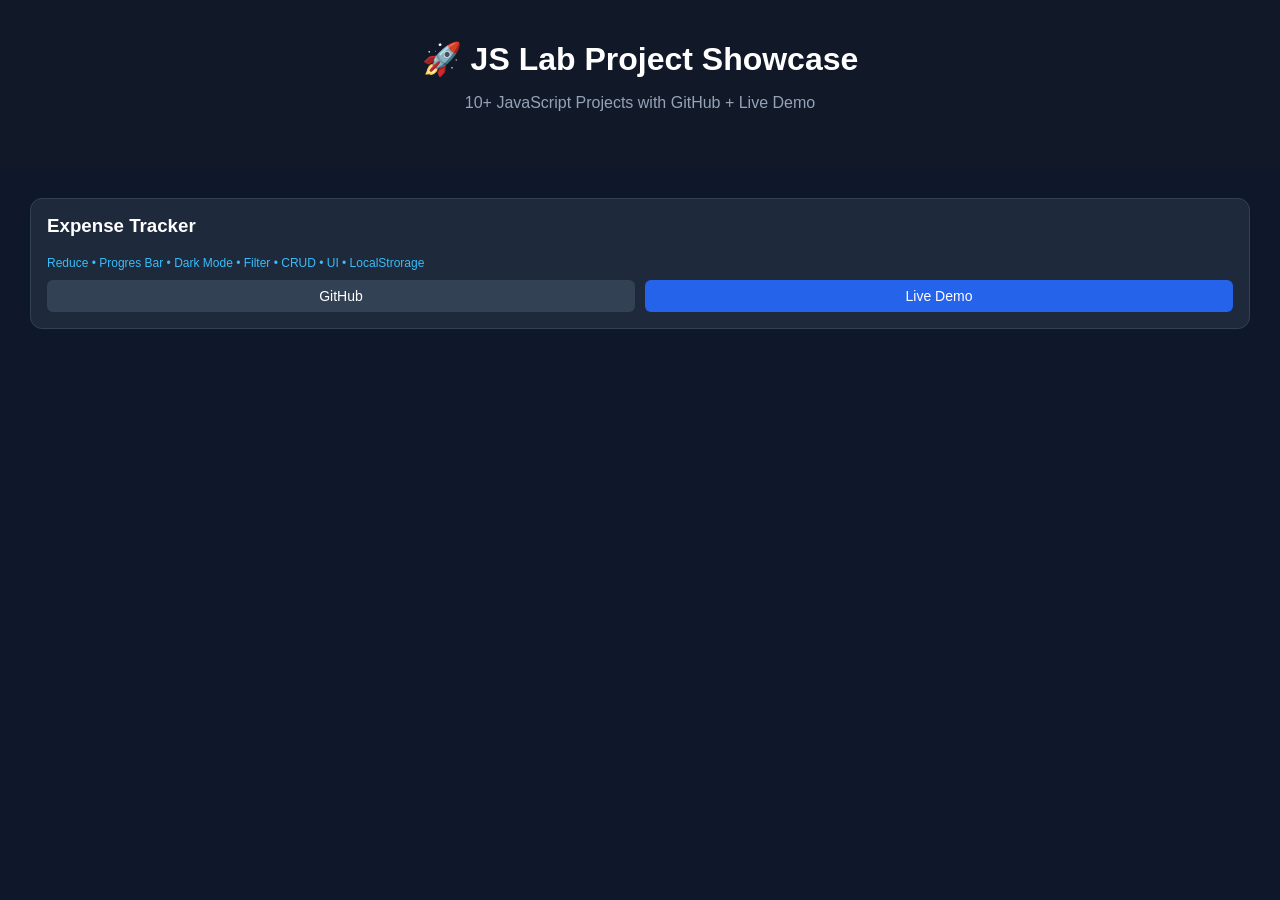
<file: index.html>
<!DOCTYPE html>
<html lang="en">

<head>
    <meta charset="UTF-8" />
    <meta name="viewport" content="width=device-width, initial-scale=1.0" />
    <title>Projects Showcase</title>

    <style>
        body {
            font-family: Arial, sans-serif;
            margin: 0;
            background: #0f172a;
            color: #fff;
        }

        header {
            padding: 40px;
            text-align: center;
            background: #111827;
        }

        header h1 {
            margin: 0;
            font-size: 32px;
        }

        header p {
            color: #94a3b8;
        }

        .container {
            padding: 30px;
            display: grid;
            grid-template-columns: repeat(auto-fit, minmax(260px, 1fr));
            gap: 20px;
        }

        .card {
            background: #1e293b;
            border-radius: 12px;
            padding: 16px;
            transition: 0.2s;
            border: 1px solid #334155;
        }

        .card:hover {
            transform: translateY(-5px);
            border-color: #38bdf8;
        }

        .card h3 {
            margin-top: 0;
        }

        .tags {
            font-size: 12px;
            color: #38bdf8;
            margin-bottom: 10px;
        }

        .buttons {
            display: flex;
            gap: 10px;
            margin-top: 10px;
        }

        a {
            text-decoration: none;
            color: white;
        }

        .btn {
            flex: 1;
            padding: 8px;
            text-align: center;
            border-radius: 6px;
            font-size: 14px;
            background: #2563eb;
            transition: 0.2s;
        }

        .btn:hover {
            background: #1d4ed8;
        }

        .github {
            background: #334155;
        }

        .github:hover {
            background: #475569;
        }
    </style>
</head>

<body>

    <header>
        <h1>🚀 JS Lab Project Showcase</h1>
        <p>10+ JavaScript Projects with GitHub + Live Demo</p>
    </header>

    <div class="container">

        <!-- 1 -->
        <!-- <div class="card">
            <h3>Guess The Number Game</h3>
            <div class="tags">JS • DOM • Game</div>
            <div class="buttons">
                <a class="btn github"
                    href="https://github.com/mdnaimur/frontend-engineering-lab/tree/main/Claude_JS/phase2/numberGussing">GitHub</a>
                <a class="btn"
                    href="https://mdnaimur.github.io/frontend-engineering-lab/Claude_JS/phase2/numberGussing/">Live
                    Demo</a>
            </div>
        </div> -->

        <!-- 2 -->
        <!-- <div class="card">
            <h3>Student Management System</h3>
            <div class="tags">Sort • Search • Reduce • Pagination </div>
            <div class="buttons">
                <a class="btn github"
                    href="https://github.com/mdnaimur/frontend-engineering-lab/tree/main/Claude_JS/phase4/studdent_managment">GitHub</a>
                <a class="btn"
                    href="https://mdnaimur.github.io/frontend-engineering-lab/Claude_JS/phase4/studdent_managment/index.html">Live
                    Demo</a>
            </div>
        </div> -->

        <!-- 3 -->
        <!-- <div class="card">
            <h3>Todo apps 1</h3>
            <div class="tags">CRUD • Element •Fucntion • form • UI</div>
            <div class="buttons">
                <a class="btn github"
                    href="https://github.com/mdnaimur/frontend-engineering-lab/tree/main/Claude_JS/phase5/todo">GitHub</a>
                <a class="btn"
                    href="https://mdnaimur.github.io/frontend-engineering-lab/Claude_JS/phase5/todo/index.html">Live
                    Demo</a>
            </div>
        </div> -->
        <!-- 4 -->
        <!-- <div class="card">
            <h3>Todo Apps 2</h3>
            <div class="tags">CRUD • Storage • UI</div>
            <div class="buttons">
                <a class="btn github" href="#">GitHub</a>
                <a class="btn"
                    href="https://mdnaimur.github.io/frontend-engineering-lab/Claude_JS/phase5/todo_sumit/">Live
                    Demo</a>
            </div>
        </div> -->


        <!-- 5 -->
        <!-- <div class="card">
            <h3>Github Live Profile View by username</h3>
            <div class="tags">Promise • API CALL • Loading..</div>
            <div class="buttons">
                <a class="btn github" href="#">GitHub</a>
                <a class="btn"
                    href="https://mdnaimur.github.io/frontend-engineering-lab/project_vanilla_js/github_profile_view/">Live
                    Demo</a>
            </div>
        </div> -->


        <!-- 6 -->
        <!-- <div class="card">
            <h3>Notes App (LocalStorage)</h3>
            <div class="tags">CRUD • Storage • UI</div>
            <div class="buttons">
                <a class="btn github" href="#">GitHub</a>
                <a class="btn"
                    href="https://mdnaimur.github.io/frontend-engineering-lab/project_vanilla_js/note_task/">Live
                    Demo</a>
            </div>
        </div> -->


        <!-- 7-->
        <div class="card">
            <h3>Expense Tracker</h3>
            <div class="tags">Reduce • Progres Bar • Dark Mode • Filter • CRUD • UI • LocalStrorage</div>
            <div class="buttons">
                <a class="btn github"
                    href="https://github.com/mdnaimur/javascript-projects/tree/main/07-expense-tracker">GitHub</a>
                <a class="btn" href="https://mdnaimur.github.io/javascript-projects//07-expense-tracker/index.html">Live
                    Demo</a>
            </div>
        </div>

        <!-- 4 -->
        <!-- <div class="card">
            <h3>Dashboard System</h3>
            <div class="tags">Async • UI • API</div>
            <div class="buttons">
                <a class="btn github" href="#">GitHub</a>
                <a class="btn" href="#">Live Demo</a>
            </div>
        </div> -->

        <!-- 5 -->
        <!-- <div class="card">
            <h3>Timer App</h3>
            <div class="tags">Closure • OOP</div>
            <div class="buttons">
                <a class="btn github" href="#">GitHub</a>
                <a class="btn" href="#">Live Demo</a>
            </div>
        </div> -->

        <!-- 6 -->
        <!-- <div class="card">
            <h3>Stack Data Structure</h3>
            <div class="tags">DSA • OOP</div>
            <div class="buttons">
                <a class="btn github" href="#">GitHub</a>
                <a class="btn" href="#">Live Demo</a>
            </div>
        </div> -->

        <!-- 7 -->
        <!-- <div class="card">
            <h3>Form Validator</h3>
            <div class="tags">Validation • DOM</div>
            <div class="buttons">
                <a class="btn github" href="#">GitHub</a>
                <a class="btn" href="#">Live Demo</a>
            </div>
        </div> -->

        <!-- 8 -->
        <!-- <div class="card">
            <h3>Weather App</h3>
            <div class="tags">API • Async</div>
            <div class="buttons">
                <a class="btn github" href="#">GitHub</a>
                <a class="btn" href="#">Live Demo</a>
            </div>
        </div> -->

        <!-- 9 -->
        <!-- <div class="card">
            <h3>E-commerce Cart</h3>
            <div class="tags">State • Logic</div>
            <div class="buttons">
                <a class="btn github" href="#">GitHub</a>
                <a class="btn" href="#">Live Demo</a>
            </div>
        </div> -->

        <!-- 10 -->
        <!-- <div class="card">
            <h3>Auth System</h3>
            <div class="tags">JWT • Security</div>
            <div class="buttons">
                <a class="btn github" href="#">GitHub</a>
                <a class="btn" href="#">Live Demo</a>
            </div>
        </div> -->

    </div>

</body>

</html>
</file>
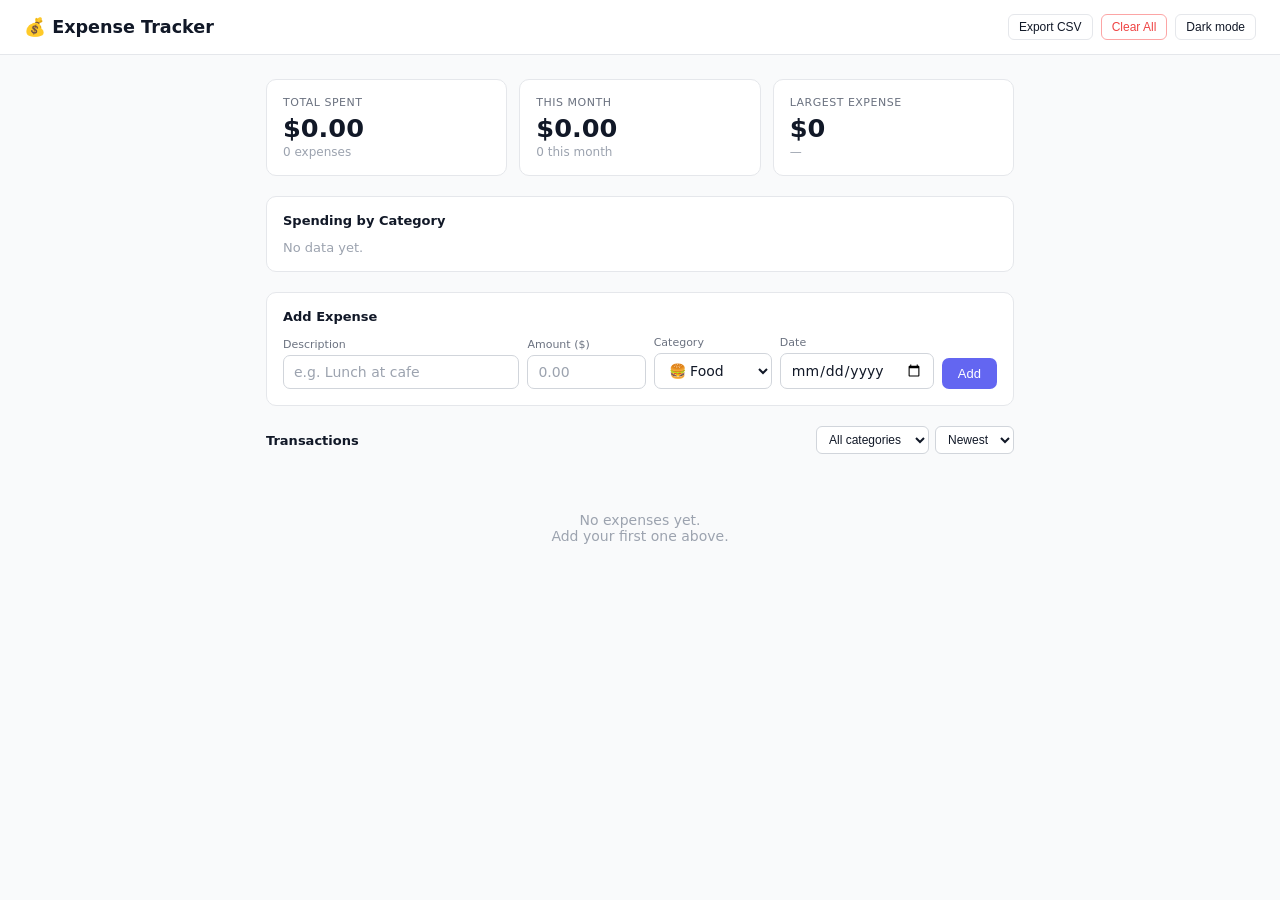
<file: 07-expense-tracker/index.html>
<!DOCTYPE html>
<html lang="en">

<head>
    <meta charset="UTF-8">
    <meta name="viewport" content="width=device-width, initial-scale=1.0">
    <title>Expense Tracker</title>
    <!-- <link rel="stylesheet" href="./css/style.css"> -->
    <link rel="stylesheet" href="./css/style_modify.css">
</head>

<body>
    <div class="header">
        <h1>💰 Expense Tracker</h1>
        <div class="header-actions">
            <button class="btn-sm" onclick="exportCSV()">Export CSV</button>
            <button class="btn-sm btn-danger" onclick="clearAll()">Clear All</button>
            <button class="btn btn-sm" onclick="darkMood()"> <span id="dark_light">Dark mode</span>
            </button>
        </div>

    </div>
    </div>

    <div class="app">
        <!-- Summary -->
        <div class="summary">
            <div class="summary-card">
                <div class="summary-label">Total Spent</div>
                <div class="summary-value" id="totalSpent">$0</div>
                <div class="summary-sub" id="totalCount">0 expenses</div>
            </div>
            <div class="summary-card">
                <div class="summary-label">This Month</div>
                <div class="summary-value" id="monthSpent">$0</div>
                <div class="summary-sub" id="monthCount">0 this month</div>
            </div>
            <div class="summary-card">
                <div class="summary-label">Largest Expense</div>
                <div class="summary-value" id="largestAmt">$0</div>
                <div class="summary-sub" id="largestDesc">—</div>
            </div>
        </div>

        <!-- Category breakdown -->
        <div class="breakdown">
            <div class="breakdown-title">Spending by Category</div>
            <div id="breakdown"></div>
        </div>

        <!-- Add form -->
        <div class="form-card">
            <h2>Add Expense</h2>
            <div class="form-row">
                <div class="field">
                    <label>Description</label>
                    <input type="text" id="desc" placeholder="e.g. Lunch at cafe" maxlength="60" />
                </div>
                <div class="field">
                    <label>Amount ($)</label>
                    <input type="number" id="amount" placeholder="0.00" min="0" step="0.01" />
                </div>
                <div class="field">
                    <label>Category</label>
                    <select id="category">
                        <option value="food">🍔 Food</option>
                        <option value="transport">🚗 Transport</option>
                        <option value="shopping">🛍 Shopping</option>
                        <option value="bills">📋 Bills</option>
                        <option value="health">💊 Health</option>
                        <option value="entertainment">🎮 Entertainment</option>
                        <option value="other">📦 Other</option>
                    </select>
                </div>
                <div class="field">
                    <label>Date</label>
                    <input type="date" id="date" />
                </div>
                <button class="btn btn-primary" onclick="addExpense()">Add</button>
            </div>
        </div>

        <!-- Expense list -->
        <div class="list-header">
            <h2>Transactions</h2>
            <div class="list-controls">
                <select id="filterCat" onchange="render()">
                    <option value="">All categories</option>
                    <option value="food">Food</option>
                    <option value="transport">Transport</option>
                    <option value="shopping">Shopping</option>
                    <option value="bills">Bills</option>
                    <option value="health">Health</option>
                    <option value="entertainment">Entertainment</option>
                    <option value="other">Other</option>
                </select>
                <select id="sortExp" onchange="render()">
                    <option value="newest">Newest</option>
                    <option value="oldest">Oldest</option>
                    <option value="highest">Highest</option>
                    <option value="lowest">Lowest</option>
                </select>
            </div>
        </div>
        <div class="expense-list" id="expenseList"></div>

    </div>

    <script type="module" src="./js/app.js"></script>

</body>

</html>
</file>
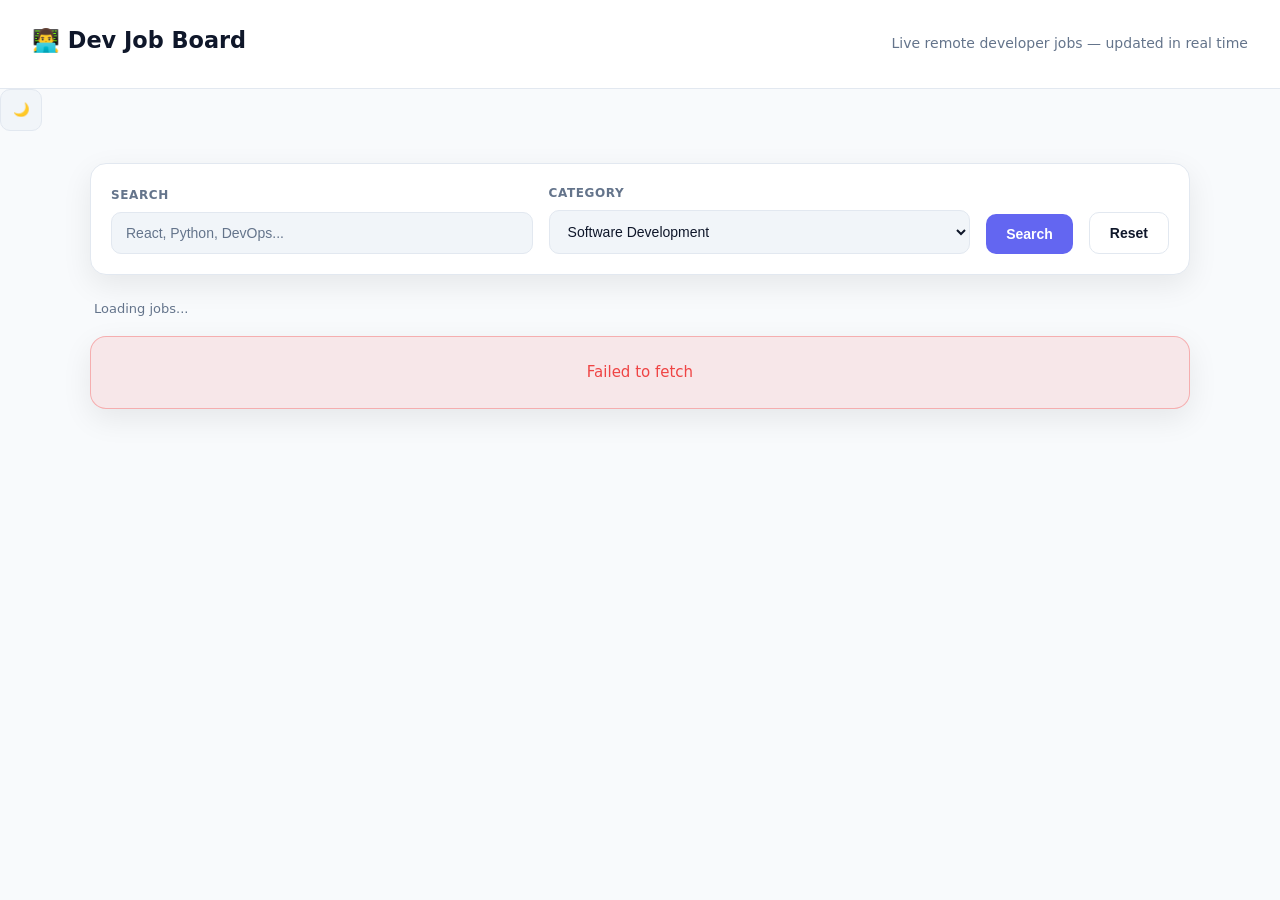
<file: 08-dev-job-board/index.html>
<!DOCTYPE html>
<html lang="en">

<head>
    <meta charset="UTF-8">
    <meta name="viewport" content="width=device-width, initial-scale=1.0">
    <title>Dev Job Board</title>
    <link rel="stylesheet" href="./css/style.css">
</head>

<body>
    <div class="header">
        <h1>👨‍💻 Dev Job Board</h1>
        <p>Live remote developer jobs — updated in real time</p>
    </div>

    <button class="theme-toggle" id="themeToggle" aria-label="Toggle theme">🌙</button>

    <div class="app">
        <div class="filters">
            <div class="filter-field">
                <label>Search</label>
                <input type="text" id="searchQ" placeholder="React, Python, DevOps..." />
            </div>
            <div class="filter-field">
                <label>Category</label>
                <select id="catFilter">
                    <option value="software-dev">Software Development</option>
                    <option value="devops">DevOps / SysAdmin</option>
                    <option value="design">Design</option>
                    <option value="data">Data Science</option>
                    <option value="qa">QA & Testing</option>
                </select>
            </div>
            <button class="btn btn-primary" onclick="loadJobs()">Search</button>
            <button class="btn btn-outline" onclick="resetFilters()">Reset</button>
        </div>

        <div class="results-bar">
            <span id="resultsLabel">Loading jobs...</span>
            <span id="lastUpdated" style="font-size:12px"></span>
        </div>

        <div id="jobList" class="job-list"></div>
    </div>


    <!-- Detail panel -->
    <div class="detail-backdrop" id="detailBackdrop">
        <div class="detail-panel">
            <div class="detail-header">
                <div id="detailLogo" class="job-logo"></div>
                <div style="flex:1;min-width:0">
                    <div id="detailTitle" style="font-size:16px;font-weight:700"></div>
                    <div id="detailCompany" style="font-size:13px;color:#6366f1;margin-top:2px"></div>
                    <div id="detailMeta" class="job-meta" style="margin-top:6px"></div>
                </div>
                <button class="close-btn" id="closeBtn">×</button>
            </div>
            <div class="detail-body" id="detailBody"></div>
            <div class="detail-footer">
                <a id="applyBtn" href="#" target="_blank" class="btn btn-primary" style="text-decoration:none">Apply Now
                    →</a>
                <button class="btn btn-outline" id="closeFooterBtn">Close</button>
            </div>
        </div>
    </div>

    <script type="module" src="./js/app.js"></script>
    <!-- <script src='./demo.js'></script> -->
</body>

</html>
</file>
<file: 07-expense-tracker/css/style.css>
* {
    box-sizing: border-box;
    margin: 0;
    padding: 0
}


body {
    font-family: system-ui, sans-serif;
    background: #f9fafb;
    color: #111;
    min-height: 100vh
}


/* dark mode start */

.dark-mode {
    background-color: hsl(195, 61%, 11%);
    color: hsl(195, 60%, 80%);
}


/* dark mood end */

.header {
    background: #fff;
    border-bottom: 1px solid #e5e7eb;
    padding: 14px 24px;
    display: flex;
    align-items: center;
    justify-content: space-between
}

.header h1 {
    font-size: 1.1rem;
    font-weight: 700
}

.header-actions {
    display: flex;
    gap: 8px
}

.app {
    max-width: 780px;
    margin: 0 auto;
    padding: 24px 16px
}

/* Summary cards */
.summary {
    display: grid;
    grid-template-columns: repeat(3, 1fr);
    gap: 12px;
    margin-bottom: 20px
}

.summary-card {
    background: #fff;
    border: 1px solid #e5e7eb;
    border-radius: 10px;
    padding: 16px
}

.summary-label {
    font-size: 11px;
    color: #6b7280;
    text-transform: uppercase;
    letter-spacing: .5px
}

.summary-value {
    font-size: 1.6rem;
    font-weight: 700;
    margin-top: 4px
}

.summary-sub {
    font-size: 12px;
    color: #9ca3af;
    margin-top: 2px
}


/* Category breakdown */
.breakdown {
    background: #fff;
    border: 1px solid #e5e7eb;
    border-radius: 10px;
    padding: 16px;
    margin-bottom: 20px
}

.breakdown-title {
    font-size: 13px;
    font-weight: 600;
    margin-bottom: 12px
}

.cat-row {
    display: flex;
    align-items: center;
    gap: 10px;
    margin-bottom: 8px;
    font-size: 13px
}

.cat-dot {
    width: 10px;
    height: 10px;
    border-radius: 50%;
    flex-shrink: 0
}

.cat-name {
    width: 90px;
    color: #374151
}

.cat-bar-wrap {
    flex: 1;
    height: 7px;
    background: #f3f4f6;
    border-radius: 4px;
    overflow: hidden
}

.cat-bar {
    height: 100%;
    border-radius: 4px;
    transition: width .4s
}


.cat-amount {
    width: 70px;
    text-align: right;
    color: #374151;
    font-weight: 500
}

.cat-pct {
    width: 36px;
    text-align: right;
    color: #9ca3af;
    font-size: 12px
}

/* Form */
.form-card {
    background: #fff;
    border: 1px solid #e5e7eb;
    border-radius: 10px;
    padding: 16px;
    margin-bottom: 20px
}

.form-card h2 {
    font-size: 13px;
    font-weight: 600;
    margin-bottom: 12px
}

.form-row {
    display: grid;
    grid-template-columns: 2fr 1fr 1fr 1fr auto;
    gap: 8px;
    align-items: end
}

.field {
    display: flex;
    flex-direction: column;
    gap: 4px
}

.field label {
    font-size: 11px;
    color: #6b7280
}

.field input,
.field select {
    padding: 8px 10px;
    border: 1px solid #d1d5db;
    border-radius: 7px;
    font-size: 14px;
    outline: none;
    font-family: inherit
}

.field input:focus,
.field select:focus {
    border-color: #6366f1
}

.btn {
    padding: 8px 16px;
    border-radius: 7px;
    border: none;
    cursor: pointer;
    font-size: 13px;
    font-weight: 500
}


.btn-primary {
    background: #6366f1;
    color: #fff
}

.btn-primary:hover {
    background: #4f46e5
}

.btn-sm {
    padding: 5px 10px;
    font-size: 12px;
    border: 1px solid #d1d5db;
    background: #fff;
    border-radius: 6px;
    cursor: pointer
}

.btn-sm:hover {
    background: #f3f4f6
}

.btn-danger {
    color: #ef4444;
    border-color: #fca5a5
}

.btn-danger:hover {
    background: #fef2f2
}

/* List */
.list-header {
    display: flex;
    align-items: center;
    justify-content: space-between;
    margin-bottom: 10px
}

.list-header h2 {
    font-size: 13px;
    font-weight: 600
}

.list-controls {
    display: flex;
    gap: 6px
}

.list-controls select {
    padding: 5px 8px;
    border: 1px solid #d1d5db;
    border-radius: 6px;
    font-size: 12px
}

.expense-list {
    display: flex;
    flex-direction: column;
    gap: 6px
}

.expense-item {
    background: #fff;
    border: 1px solid #e5e7eb;
    border-radius: 8px;
    padding: 12px 14px;
    display: flex;
    align-items: center;
    gap: 12px
}

.expense-item:hover {
    border-color: #c7d2fe
}

.expense-icon {
    width: 34px;
    height: 34px;
    border-radius: 8px;
    display: flex;
    align-items: center;
    justify-content: center;
    font-size: 16px;
    flex-shrink: 0
}

.expense-info {
    flex: 1;
    min-width: 0
}

.expense-desc {
    font-size: 14px;
    font-weight: 500;
    white-space: nowrap;
    overflow: hidden;
    text-overflow: ellipsis
}

.expense-meta {
    font-size: 12px;
    color: #9ca3af;
    margin-top: 1px
}

.expense-amount {
    font-size: 15px;
    font-weight: 700;
    color: #ef4444;
    flex-shrink: 0
}

.expense-amount.income {
    color: #10b981
}

.empty {
    text-align: center;
    color: #9ca3af;
    padding: 3rem 0;
    font-size: 14px
}

.month-divider {
    font-size: 11px;
    color: #9ca3af;
    text-transform: uppercase;
    letter-spacing: 1px;
    padding: 8px 0 4px;
    border-bottom: 1px solid #f3f4f6;
    margin-bottom: 4px
}
</file>
<file: 07-expense-tracker/css/style_modify.css>
/* ==========================================================
   THEME VARIABLES
========================================================== */

:root {
    /* Background */
    --bg: #f9fafb;
    --surface: #ffffff;

    /* Text */
    --text: #111827;
    --text-secondary: #374151;
    --text-muted: #6b7280;
    --text-light: #9ca3af;

    /* Borders */
    --border: #e5e7eb;
    --border-light: #f3f4f6;
    --border-hover: #c7d2fe;

    /* Inputs */
    --input-bg: #ffffff;
    --input-border: #d1d5db;

    /* Buttons */
    --primary: #6366f1;
    --primary-hover: #4f46e5;

    --danger: #ef4444;
    --danger-bg: #fef2f2;
    --danger-border: #fca5a5;

    --success: #10b981;

    /* Progress bars */
    --bar-bg: #f3f4f6;
}

/* ==========================================================
   DARK THEME
========================================================== */

body.dark-mode {
    --bg: #0f172a;
    --surface: #1e293b;

    --text: #f8fafc;
    --text-secondary: #e2e8f0;
    --text-muted: #94a3b8;
    --text-light: #64748b;

    --border: #334155;
    --border-light: #293548;
    --border-hover: #475569;

    --input-bg: #1e293b;
    --input-border: #475569;

    --primary: #818cf8;
    --primary-hover: #6366f1;

    --danger: #f87171;
    --danger-bg: #3b1d1d;
    --danger-border: #7f1d1d;

    --success: #34d399;

    --bar-bg: #334155;
}

/* ==========================================================
   GLOBAL
========================================================== */

* {
    box-sizing: border-box;
    margin: 0;
    padding: 0;
}

body {
    font-family: system-ui, sans-serif;
    background: var(--bg);
    color: var(--text);
    min-height: 100vh;
    transition:
        background .25s ease,
        color .25s ease;

    caret-color: var(--primary);
}


.header {
    background: var(--surface);
    border-bottom: 1px solid var(--border);
    padding: 14px 24px;

    display: flex;
    align-items: center;
    justify-content: space-between;

    transition: .25s;
}

.header h1 {
    font-size: 1.1rem;
    font-weight: 700;
    color: var(--text);
}

.header-actions {
    display: flex;
    gap: 8px;
}

.app {
    max-width: 780px;
    margin: 0 auto;
    padding: 24px 16px;
}

.summary {
    display: grid;
    grid-template-columns: repeat(3, 1fr);
    gap: 12px;
    margin-bottom: 20px;
}

.summary-card {
    background: var(--surface);
    border: 1px solid var(--border);
    border-radius: 10px;
    padding: 16px;

    transition: .25s;
}

.summary-label {
    font-size: 11px;
    color: var(--text-muted);
    text-transform: uppercase;
    letter-spacing: .5px;
}

.summary-value {
    font-size: 1.6rem;
    font-weight: 700;
    margin-top: 4px;

    color: var(--text);
}

.summary-sub {
    margin-top: 2px;
    font-size: 12px;
    color: var(--text-light);
}

/* ==========================================================
   CATEGORY BREAKDOWN
========================================================== */

.breakdown {
    background: var(--surface);
    border: 1px solid var(--border);
    border-radius: 10px;
    padding: 16px;
    margin-bottom: 20px;

    transition: .25s;
}

.breakdown-title {
    margin-bottom: 12px;

    font-size: 13px;
    font-weight: 600;
    color: var(--text);
}

.cat-row {
    display: flex;
    align-items: center;
    gap: 10px;

    margin-bottom: 8px;
    font-size: 13px;
}

.cat-dot {
    width: 10px;
    height: 10px;
    border-radius: 50%;
    flex-shrink: 0;
}

.cat-name {
    width: 90px;
    color: var(--text-secondary);
}

.cat-bar-wrap {
    flex: 1;

    height: 7px;

    background: var(--bar-bg);

    border-radius: 4px;
    overflow: hidden;
}

.cat-bar {
    height: 100%;
    border-radius: 4px;

    transition: width .4s;
}

.cat-amount {
    width: 70px;

    text-align: right;

    font-weight: 600;

    color: var(--text-secondary);
}

.cat-pct {
    width: 36px;

    text-align: right;

    color: var(--text-light);

    font-size: 12px;
}

/* ==========================================================
   FORM
========================================================== */

.form-card {
    background: var(--surface);
    border: 1px solid var(--border);

    border-radius: 10px;

    padding: 16px;

    margin-bottom: 20px;

    transition: .25s;
}

.form-card h2 {
    margin-bottom: 12px;

    font-size: 13px;
    font-weight: 600;

    color: var(--text);
}

.form-row {
    display: grid;

    grid-template-columns: 2fr 1fr 1fr 1fr auto;

    gap: 8px;

    align-items: end;
}

.field {
    display: flex;
    flex-direction: column;
    gap: 4px;
}

.field label {
    font-size: 11px;
    color: var(--text-muted);
}

.field input,
.field select {

    width: 100%;

    padding: 8px 10px;

    background: var(--input-bg);

    color: var(--text);

    border: 1px solid var(--input-border);

    border-radius: 7px;

    outline: none;

    font-size: 14px;

    font-family: inherit;

    transition: .25s;
}

.field input::placeholder {
    color: var(--text-light);
}

.field input:focus,
.field select:focus {

    border-color: var(--primary);

    box-shadow: 0 0 0 3px rgba(99, 102, 241, .15);
}

/* ==========================================================
   BUTTONS
========================================================== */

.btn {

    padding: 8px 16px;

    border: none;

    border-radius: 7px;

    cursor: pointer;

    font-size: 13px;

    font-weight: 500;

    transition: .25s;
}

.btn-primary {

    background: var(--primary);

    color: white;
}

.btn-primary:hover {

    background: var(--primary-hover);
}

.btn-sm {

    padding: 5px 10px;

    background: var(--surface);

    color: var(--text);

    border: 1px solid var(--border);

    border-radius: 6px;

    cursor: pointer;

    font-size: 12px;

    transition: .25s;
}

.btn-sm:hover {

    background: var(--bar-bg);
}


.btn-danger {

    color: var(--danger);

    border-color: var(--danger-border);
}

.btn-danger:hover {

    background: var(--danger-bg);
}


/* ==========================================================
   EXPENSE LIST
========================================================== */

.list-header {
    display: flex;
    align-items: center;
    justify-content: space-between;

    margin-bottom: 10px;
}

.list-header h2 {
    font-size: 13px;
    font-weight: 600;

    color: var(--text);
}

.list-controls {
    display: flex;
    gap: 6px;
}

.list-controls select {

    padding: 5px 8px;

    background: var(--input-bg);

    color: var(--text);

    border: 1px solid var(--input-border);

    border-radius: 6px;

    font-size: 12px;

    transition: .25s;
}

.list-controls select:focus {

    border-color: var(--primary);

    outline: none;
}

.expense-list {
    display: flex;
    flex-direction: column;
    gap: 6px;
}

.expense-item {

    background: var(--surface);

    border: 1px solid var(--border);

    border-radius: 8px;

    padding: 12px 14px;

    display: flex;
    align-items: center;
    gap: 12px;

    transition:
        background .25s,
        border-color .25s,
        transform .2s;
}

.expense-item:hover {

    border-color: var(--border-hover);

    transform: translateY(-2px);
}

.expense-icon {

    width: 34px;
    height: 34px;

    display: flex;
    align-items: center;
    justify-content: center;

    border-radius: 8px;

    font-size: 16px;

    flex-shrink: 0;
}

.expense-info {
    flex: 1;
    min-width: 0;
}

.expense-desc {

    font-size: 14px;
    font-weight: 500;

    color: var(--text);

    white-space: nowrap;
    overflow: hidden;
    text-overflow: ellipsis;
}

.expense-meta {

    margin-top: 1px;

    color: var(--text-light);

    font-size: 12px;
}

.expense-amount {

    font-size: 15px;

    font-weight: 700;

    color: var(--danger);

    flex-shrink: 0;
}

.expense-amount.income {

    color: var(--success);
}

.empty {

    padding: 3rem 0;

    text-align: center;

    color: var(--text-light);

    font-size: 14px;
}

.month-divider {

    padding: 8px 0 4px;

    margin-bottom: 4px;

    border-bottom: 1px solid var(--border-light);

    color: var(--text-light);

    font-size: 11px;

    text-transform: uppercase;

    letter-spacing: 1px;
}



::selection {

    background: var(--primary);

    color: white;
}

::-webkit-scrollbar {

    width: 10px;
}

::-webkit-scrollbar-track {

    background: var(--bg);
}

::-webkit-scrollbar-thumb {

    background: var(--border);

    border-radius: 20px;
}

::-webkit-scrollbar-thumb:hover {

    background: var(--border-hover);
}

body,
.header,
.summary-card,
.breakdown,
.form-card,
.expense-item,
.btn,
.btn-sm,
input,
select {

    transition:
        background .25s ease,
        color .25s ease,
        border-color .25s ease;
}



* {
    transition:
        background-color .4s ease,
        color .4s ease,
        border-color .4s ease;
}
</file>
<file: 08-dev-job-board/css/style.css>
/* =================================
   Global Reset
================================ */
*,
*::before,
*::after {
    margin: 0;
    padding: 0;
    box-sizing: border-box;
}

/* =================================
   Theme Variables
================================ */
:root {
    --bg: #f8fafc;
    --surface: #ffffff;
    --surface-light: #f1f5f9;
    --border: #e2e8f0;
    --text: #0f172a;
    --text-muted: #64748b;
    --primary: #6366f1;
    --primary-hover: #4f46e5;
    --success: #10b981;
    --danger: #dc2626;
    --radius: 12px;
    --shadow: 0 10px 30px rgba(0, 0, 0, .08);
}

body.dark {
    --bg: #0f172a;
    --surface: #111827;
    --surface-light: #1e293b;
    --border: #334155;
    --text: #f8fafc;
    --text-muted: #94a3b8;
    --primary: #818cf8;
    --primary-hover: #6366f1;
    --success: #22c55e;
    --danger: #ef4444;
    --shadow: 0 10px 30px rgba(0, 0, 0, .45);
}

body {
    font-family: Inter, system-ui, -apple-system, BlinkMacSystemFont, "Segoe UI", sans-serif;
    background: var(--bg);
    color: var(--text);
    min-height: 100vh;
    line-height: 1.5;
    -webkit-font-smoothing: antialiased;
    text-rendering: optimizeLegibility;
    -moz-osx-font-smoothing: grayscale;
}

/* =================================
   Header
================================ */
.header {
    background: var(--surface);
    border-bottom: 1px solid var(--border);
    padding: 24px 32px;
    display: flex;
    align-items: center;
    justify-content: space-between;
    gap: 16px;
}

.header h1 {
    font-size: 1.4rem;
    font-weight: 700;
    color: var(--text);
    margin-bottom: 6px;
}

.header p {
    color: var(--text-muted);
    font-size: 14px;
}

/* =================================
   Theme Toggle
================================ */
.theme-toggle {
    background: var(--surface-light);
    border: 1px solid var(--border);
    color: var(--text);
    width: 42px;
    height: 42px;
    border-radius: 10px;
    display: inline-flex;
    align-items: center;
    justify-content: center;
    cursor: pointer;
    transition: background .2s, border-color .2s, transform .1s;
}

.theme-toggle:hover {
    background: var(--surface);
    border-color: var(--primary);
}

.theme-toggle:active {
    transform: scale(.96);
}

/* =================================
   App Container
================================ */
.app {
    width: min(1100px, 92%);
    margin: 32px auto;
}

/* ==========================================
   FILTER PANEL
========================================== */

.filters {

    background: var(--surface);
    border: 1px solid var(--border);
    border-radius: 16px;

    padding: 20px;
    display: flex;
    flex-wrap: wrap;

    gap: 16px;
    align-items: flex-end;
    margin-bottom: 24px;

    box-shadow: var(--shadow);
}

.filter-field {

    display: flex;
    flex-direction: column;

    gap: 8px;
    flex: 1;

    min-width: 180px;
}

.filter-field label {

    font-size: 12px;
    font-weight: 600;

    color: var(--text-muted);
    letter-spacing: .6px;

    text-transform: uppercase;
}

/* ==========================================
   INPUT + SELECT
========================================== */

.filter-field input,
.filter-field select {

    width: 100%;
    padding: 12px 14px;

    border-radius: 10px;
    border: 1px solid var(--border);
    background: var(--surface-light);

    color: var(--text);

    font-size: 14px;
    transition: .25s;
    outline: none;
}

.filter-field input::placeholder {

    color: var(--text-muted);
}

.filter-field input:hover,
.filter-field select:hover {

    border-color: var(--primary);
}

.filter-field input:focus,
.filter-field select:focus {

    border-color: var(--primary);

    box-shadow: 0 0 0 4px rgba(99, 102, 241, .18);
}

/* ==========================================
   BUTTONS
========================================== */

.btn {

    padding: 12px 20px;

    border: none;
    border-radius: 10px;

    cursor: pointer;

    font-size: 14px;
    font-weight: 600;

    transition: .25s;
    display: flex;
    align-items: center;
    justify-content: center;
    gap: 8px;
}

/* Primary */

.btn-primary {

    background: var(--primary);
    color: white;
}

.btn-primary:hover {

    background: var(--primary-hover);
    transform: translateY(-2px);
}


.btn-primary:active {
    transform: translateY(0);
}


/* Outline */

.btn-outline {

    background: transparent;

    color: var(--text);
    border: 1px solid var(--border);
}

.btn-outline:hover {

    background: var(--surface-light);
    border-color: var(--primary);
}

/* Disabled */

.btn:disabled {

    opacity: .6;
    cursor: not-allowed;
    transform: none;
}

/* ==========================================
   RESULTS BAR
========================================== */

.results-bar {

    display: flex;

    justify-content: space-between;

    align-items: center;
    margin-bottom: 18px;

    color: var(--text-muted);

    font-size: 13px;
    padding: 0 4px;
}

/* ==========================================
   JOB LIST
========================================== */

.job-list {

    display: flex;
    flex-direction: column;

    gap: 18px;
}

/* ==========================================
   JOB CARD
========================================== */

.job-card {

    background: var(--surface);

    border: 1px solid var(--border);
    border-radius: 16px;

    padding: 22px;
    display: flex;

    gap: 18px;
    cursor: pointer;

    transition:
        transform .25s,
        border-color .25s,
        box-shadow .25s;

    box-shadow: var(--shadow);
}


.job-card:hover {

    transform: translateY(-5px);
    border-color: var(--primary);

    box-shadow:
        0 14px 35px rgba(99, 102, 241, .20);
}

/* ==========================================
   COMPANY LOGO
========================================== */

.job-logo {

    width: 64px;
    height: 64px;

    border-radius: 14px;
    background: var(--surface-light);

    border: 1px solid var(--border);
    display: flex;

    justify-content: center;
    align-items: center;

    overflow: hidden;
    flex-shrink: 0;
}

.job-logo img {

    width: 100%;

    height: 100%;

    object-fit: cover;
}

/* ==========================================
   CONTENT
========================================== */

.job-info {

    flex: 1;

    min-width: 0;
}

/* Title */

.job-title {

    font-size: 18px;

    font-weight: 700;

    color: var(--text);

    margin-bottom: 6px;

    transition: .2s;
}

.job-card:hover .job-title {

    color: var(--primary);
}



/* Company */

.job-company {

    color: var(--primary);

    font-size: 15px;

    font-weight: 600;

    margin-bottom: 10px;
}



/* ==========================================
   META
========================================== */

.job-meta {

    display: flex;

    flex-wrap: wrap;

    gap: 10px;

    margin-top: 12px;
}



/* ==========================================
   BADGES
========================================== */

.badge {

    padding: 6px 12px;

    border-radius: 999px;

    font-size: 12px;

    font-weight: 600;

    border: 1px solid transparent;
}



/* Blue */

.badge-blue {

    background: rgba(59, 130, 246, .12);

    color: #60a5fa;

    border-color: rgba(59, 130, 246, .35);
}



/* Green */

.badge-green {

    background: rgba(34, 197, 94, .12);

    color: #4ade80;

    border-color: rgba(34, 197, 94, .35);
}



/* Gray */

.badge-gray {

    background: var(--surface-light);

    color: var(--text-muted);

    border-color: var(--border);
}



/* ==========================================
   RIGHT SIDE
========================================== */

.job-right {

    display: flex;

    flex-direction: column;

    justify-content: space-between;

    align-items: flex-end;

    min-width: 140px;

    gap: 14px;
}



/* Salary */

.job-salary {

    font-size: 16px;

    font-weight: 700;

    color: var(--success);
}



/* Posted */

.job-posted {

    font-size: 13px;

    color: var(--text-muted);
}



/* ==========================================
   MOBILE
========================================== */

@media(max-width:768px) {

    .job-card {

        flex-direction: column;
    }

    .job-right {

        align-items: flex-start;

        margin-top: 10px;
    }

}


/* ==========================================
   DETAIL BACKDROP
========================================== */

.detail-backdrop {

    position: fixed;

    inset: 0;

    background: rgba(0, 0, 0, .65);

    backdrop-filter: blur(6px);

    display: none;

    justify-content: flex-end;

    align-items: stretch;

    z-index: 999;

    animation: fadeIn .25s ease;
}

.detail-backdrop.open {

    display: flex;
}

@keyframes fadeIn {

    from {

        opacity: 0;
    }

    to {

        opacity: 1;
    }

}



/* ==========================================
   DETAIL PANEL
========================================== */

.detail-panel {

    width: min(650px, 100%);

    background: var(--surface);

    border-left: 1px solid var(--border);

    display: flex;

    flex-direction: column;

    animation: slideIn .30s ease;

    box-shadow: -10px 0 35px rgba(0, 0, 0, .35);
}

@keyframes slideIn {

    from {

        transform: translateX(100%);
    }

    to {

        transform: translateX(0);
    }

}



/* ==========================================
   HEADER
========================================== */

.detail-header {

    padding: 24px;

    border-bottom: 1px solid var(--border);

    display: flex;

    gap: 18px;

    align-items: flex-start;

    background: var(--surface);
}

.detail-header .job-logo {

    width: 70px;

    height: 70px;

    border-radius: 16px;
}

#detailTitle {

    font-size: 22px;

    font-weight: 700;

    color: var(--text);

    line-height: 1.4;
}

#detailCompany {

    color: var(--primary);

    font-size: 15px;

    margin-top: 6px;

    font-weight: 600;
}



/* ==========================================
   BODY
========================================== */

.detail-body {

    flex: 1;

    overflow-y: auto;

    padding: 28px;

    line-height: 1.8;

    color: var(--text);

    font-size: 15px;
}



/* Section */

.detail-body h3 {

    font-size: 13px;

    color: var(--primary);

    text-transform: uppercase;

    letter-spacing: 1px;

    margin:

        28px 0 12px;

    font-weight: 700;
}

.detail-body p {

    margin-bottom: 16px;

    color: var(--text-muted);
}

.detail-body ul {

    margin-left: 20px;

    margin-bottom: 18px;
}

.detail-body li {

    margin-bottom: 8px;

    color: var(--text-muted);
}



/* ==========================================
   FOOTER
========================================== */

.detail-footer {

    padding: 20px;

    border-top: 1px solid var(--border);

    background: var(--surface);

    display: flex;

    gap: 12px;
}

.detail-footer .btn {

    flex: 1;
}



/* ==========================================
   CLOSE BUTTON
========================================== */

.close-btn {

    width: 42px;

    height: 42px;

    border-radius: 12px;

    border: none;

    cursor: pointer;

    background: transparent;

    color: var(--text-muted);

    font-size: 22px;

    transition: .25s;
}

.close-btn:hover {

    background: var(--surface-light);

    color: var(--text);

    transform: rotate(90deg);
}



/* ==========================================
   SCROLLBAR
========================================== */

.detail-body::-webkit-scrollbar {

    width: 8px;
}

.detail-body::-webkit-scrollbar-track {

    background: transparent;
}

.detail-body::-webkit-scrollbar-thumb {

    background: var(--border);

    border-radius: 20px;
}

.detail-body::-webkit-scrollbar-thumb:hover {

    background: var(--primary);
}



/* ==========================================
   MOBILE
========================================== */

@media(max-width:768px) {

    .detail-panel {

        width: 100%;

        border-radius: 0;

        border-left: none;
    }

}


.empty {

    padding: 80px 20px;

    text-align: center;

    color: var(--text-muted);

    font-size: 15px;
}

.empty h3 {

    color: var(--text);

    margin-bottom: 10px;

    font-size: 22px;
}


.error-box {

    background: rgba(239, 68, 68, .10);

    border: 1px solid rgba(239, 68, 68, .35);

    color: #ef4444;

    padding: 24px;

    border-radius: 16px;

    text-align: center;

    font-size: 15px;

    box-shadow: var(--shadow);
}

/* ==========================================
   SKELETON LOADER
========================================== */

.skeleton {

    position: relative;

    overflow: hidden;

    background: var(--surface-light);

    border-radius: 10px;
}

.skeleton::before {

    content: "";

    position: absolute;

    inset: 0;

    transform: translateX(-100%);

    background:

        linear-gradient(90deg,
            transparent,
            rgba(255, 255, 255, .08),
            transparent);

    animation: skeletonLoading 1.4s infinite;
}

@keyframes skeletonLoading {

    100% {

        transform: translateX(100%);
    }

}



.sk-card {

    display: flex;

    gap: 18px;

    background: var(--surface);

    border: 1px solid var(--border);

    border-radius: 16px;

    padding: 20px;

    box-shadow: var(--shadow);
}

.sk-logo {

    width: 64px;

    height: 64px;

    border-radius: 14px;
}

.sk-body {

    flex: 1;

    display: flex;

    flex-direction: column;

    gap: 12px;
}


/* ==========================================
   GLOBAL SCROLLBAR
========================================== */

::-webkit-scrollbar {

    width: 10px;

    height: 10px;
}

::-webkit-scrollbar-track {

    background: var(--bg);
}

::-webkit-scrollbar-thumb {

    background: var(--border);

    border-radius: 20px;
}

::-webkit-scrollbar-thumb:hover {

    background: var(--primary);
}

/* ==========================================
   TEXT SELECTION
========================================== */

::selection {

    background: var(--primary);

    color: white;
}


/* ==========================================
   PAGE ANIMATION
========================================== */

.app {

    animation: pageLoad .35s ease;
}

@keyframes pageLoad {

    from {

        opacity: 0;

        transform: translateY(12px);
    }

    to {

        opacity: 1;

        transform: none;
    }

}


/* ==========================================
   ACCESSIBILITY
========================================== */

button:focus-visible,
input:focus-visible,
select:focus-visible,
a:focus-visible {

    outline: none;

    box-shadow:

        0 0 0 4px rgba(99, 102, 241, .25);
}

/* ==========================================
   THEME BUTTON
========================================== */

.theme-btn {

    width: 44px;

    height: 44px;

    border-radius: 12px;

    border: 1px solid var(--border);

    background: var(--surface);

    color: var(--text);

    cursor: pointer;

    font-size: 18px;

    transition: .25s;
}

.theme-btn:hover {

    background: var(--primary);

    color: white;

    transform: rotate(180deg);
}
</file>
